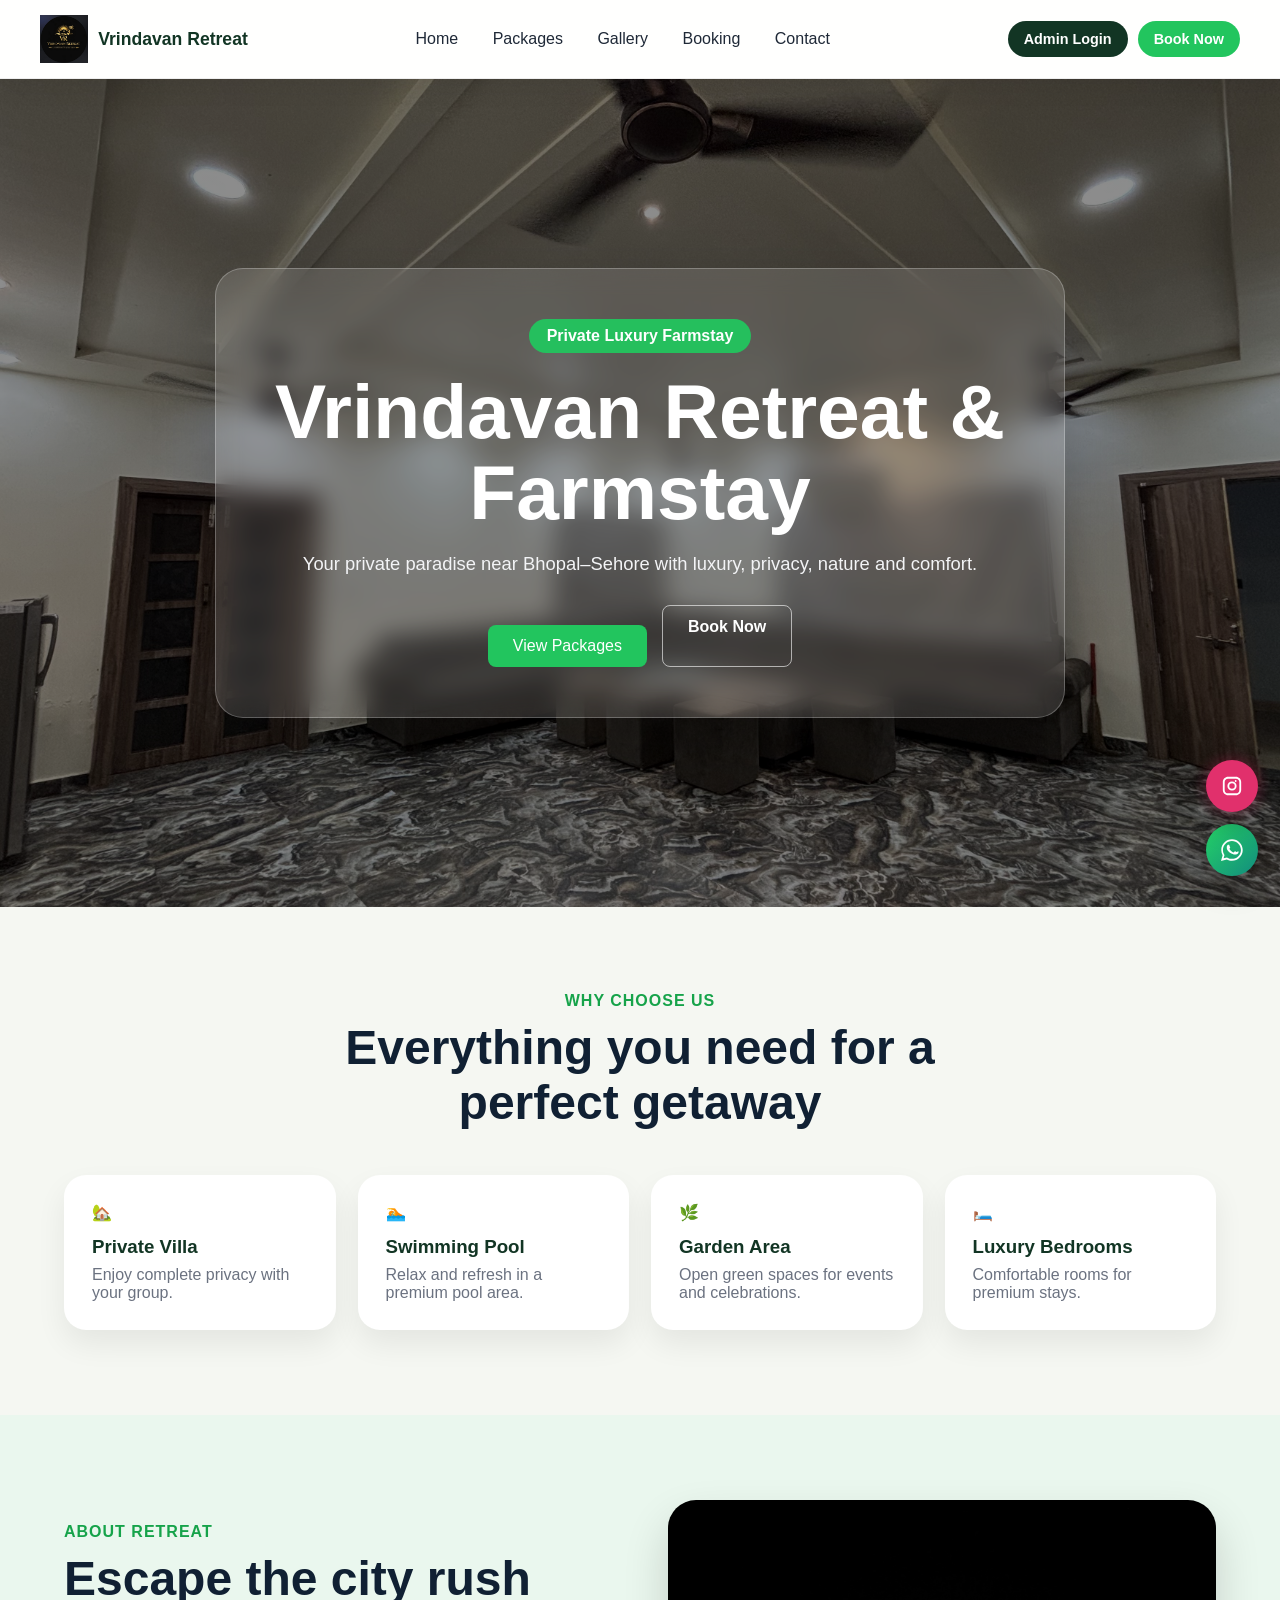
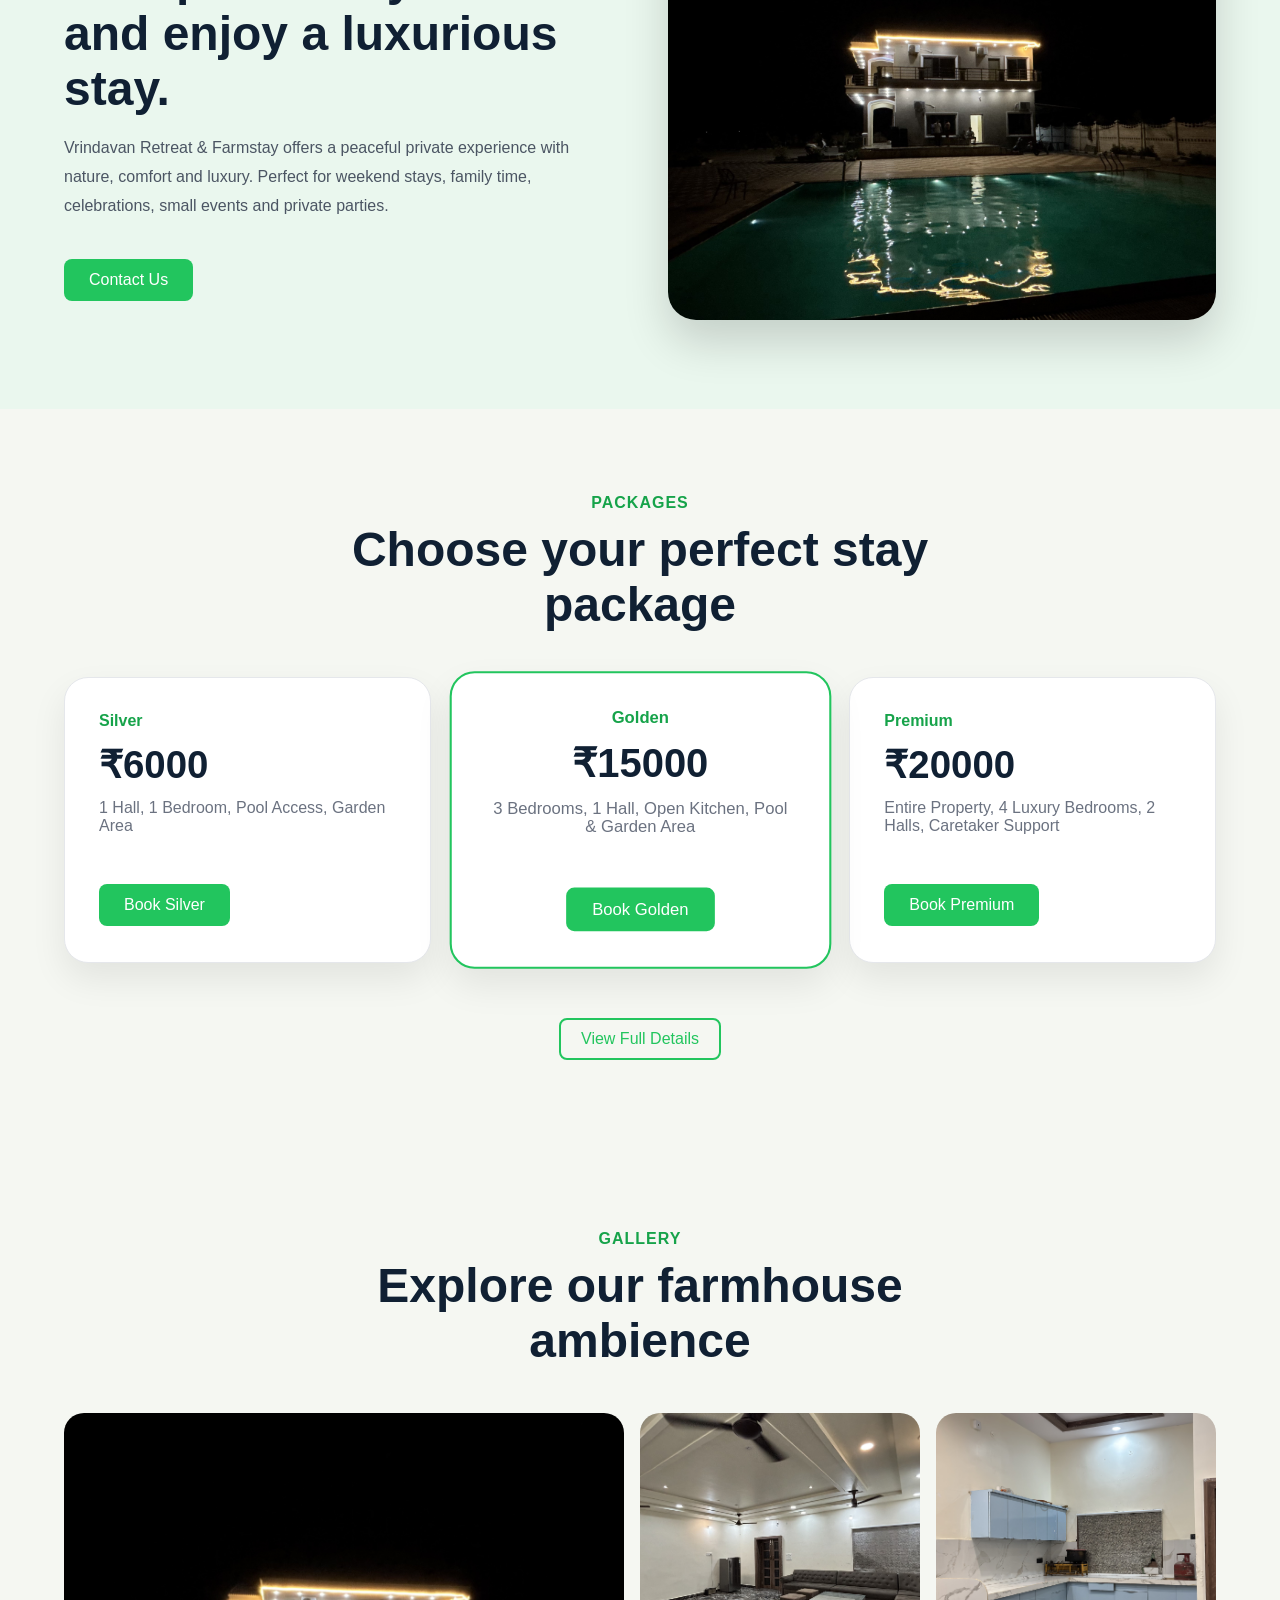
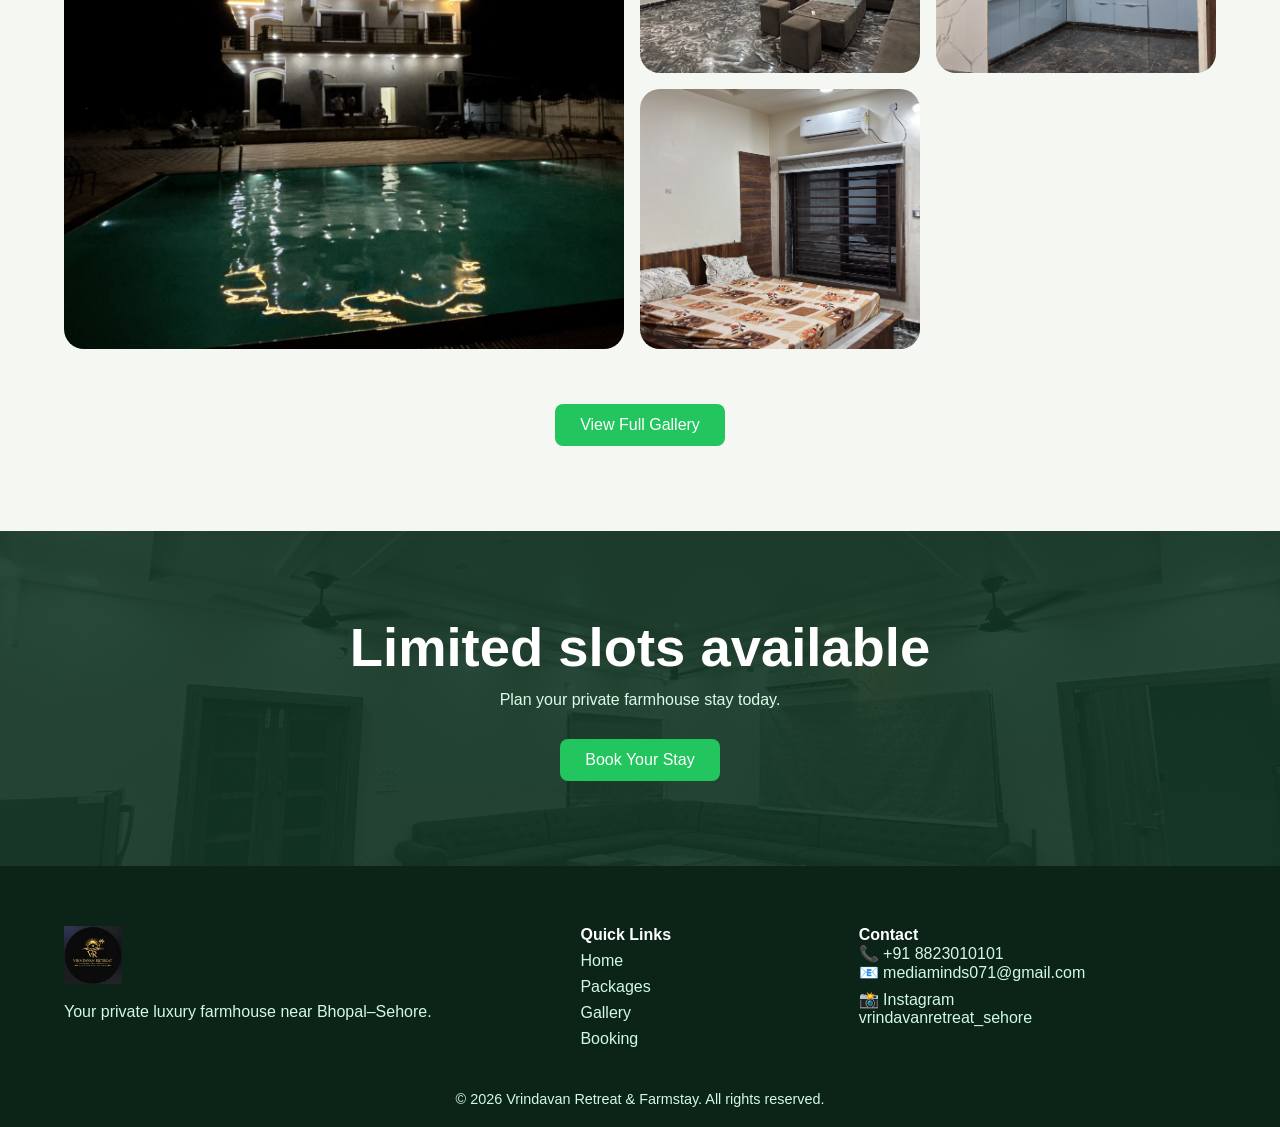
<file: index.html>
<!DOCTYPE html>
<html lang="en">
<head>
  <meta charset="UTF-8" />
  <meta name="viewport" content="width=device-width, initial-scale=1.0" />

  <title>Vrindavan Retreat & Farmstay</title>

  <link rel="stylesheet" href="css/style.css" />
  <link rel="stylesheet" href="css/components.css" />
</head>
<body>

  <!-- NAVBAR -->
  <header class="navbar premium-navbar">
    <a href="index.html" class="brand">
      <img src="assets/images/logo.png" alt="Vrindavan Retreat Logo">
      <span>Vrindavan Retreat</span>
    </a>

    <nav class="nav-links">
      <a href="index.html">Home</a>
      <a href="packages.html">Packages</a>
      <a href="gallery.html">Gallery</a>
      <a href="booking.html">Booking</a>
      <a href="contact.html">Contact</a>
    </nav>

    <div class="nav-actions">
      <a href="login.html" class="admin-login-btn">Admin Login</a>
      <a href="booking.html" class="book-btn">Book Now</a>
    </div>
  </header>

  <!-- HERO -->
  <section class="premium-hero">
    <div class="hero-glass">
      <span class="hero-badge">Private Luxury Farmstay</span>
      <h1>Vrindavan Retreat & Farmstay</h1>
      <p>Your private paradise near Bhopal–Sehore with luxury, privacy, nature and comfort.</p>

      <div class="hero-buttons">
        <a href="packages.html" class="primary-btn">View Packages</a>
        <a href="booking.html" class="secondary-glass-btn">Book Now</a>
      </div>
    </div>
  </section>

  <!-- HIGHLIGHTS -->
  <section class="premium-section">
    <div class="container">
      <div class="section-heading">
        <span>Why Choose Us</span>
        <h2>Everything you need for a perfect getaway</h2>
      </div>

      <div class="highlight-grid">
        <div class="highlight-card">🏡 <h3>Private Villa</h3><p>Enjoy complete privacy with your group.</p></div>
        <div class="highlight-card">🏊 <h3>Swimming Pool</h3><p>Relax and refresh in a premium pool area.</p></div>
        <div class="highlight-card">🌿 <h3>Garden Area</h3><p>Open green spaces for events and celebrations.</p></div>
        <div class="highlight-card">🛏️ <h3>Luxury Bedrooms</h3><p>Comfortable rooms for premium stays.</p></div>
      </div>
    </div>
  </section>

  <!-- ABOUT SHORT -->
  <section class="premium-about">
    <div class="container about-premium-grid">
      <div>
        <span class="section-tag">About Retreat</span>
        <h2>Escape the city rush and enjoy a luxurious stay.</h2>
        <p>
          Vrindavan Retreat & Farmstay offers a peaceful private experience with nature,
          comfort and luxury. Perfect for weekend stays, family time, celebrations,
          small events and private parties.
        </p>
        <a href="contact.html" class="primary-btn">Contact Us</a>
      </div>

      <div class="about-image-box">
        <img src="assets/images/gallery1.jpg" alt="Farmhouse View">
      </div>
    </div>
  </section>

  <!-- PACKAGES PREVIEW -->
  <section class="premium-section package-preview-bg">
    <div class="container">
      <div class="section-heading">
        <span>Packages</span>
        <h2>Choose your perfect stay package</h2>
      </div>

      <div class="premium-package-grid">
        <div class="premium-package-card">
          <span>Silver</span>
          <h3>₹6000</h3>
          <p>1 Hall, 1 Bedroom, Pool Access, Garden Area</p>
          <a href="booking.html?package=Silver&amount=6000" class="primary-btn">Book Silver</a>
        </div>

        <div class="premium-package-card featured">
          <span>Golden</span>
          <h3>₹15000</h3>
          <p>3 Bedrooms, 1 Hall, Open Kitchen, Pool & Garden Area</p>
          <a href="booking.html?package=Golden&amount=15000" class="primary-btn">Book Golden</a>
        </div>

        <div class="premium-package-card">
          <span>Premium</span>
          <h3>₹20000</h3>
          <p>Entire Property, 4 Luxury Bedrooms, 2 Halls, Caretaker Support</p>
          <a href="booking.html?package=Premium&amount=20000" class="primary-btn">Book Premium</a>
        </div>
      </div>

      <div class="center-btn">
        <a href="packages.html" class="secondary-btn">View Full Details</a>
      </div>
    </div>
  </section>

  <!-- GALLERY PREVIEW -->
  <section class="premium-section">
    <div class="container">
      <div class="section-heading">
        <span>Gallery</span>
        <h2>Explore our farmhouse ambience</h2>
      </div>

      <div class="premium-gallery-preview">
        <img src="assets/images/gallery1.jpg" alt="">
        <img src="assets/images/gallery2.jpg" alt="">
        <img src="assets/images/gallery3.jpg" alt="">
        <img src="assets/images/gallery4.jpg" alt="">
      </div>

      <div class="center-btn">
        <a href="gallery.html" class="primary-btn">View Full Gallery</a>
      </div>
    </div>
  </section>

  <!-- CTA -->
  <section class="premium-cta">
    <div class="container">
      <h2>Limited slots available</h2>
      <p>Plan your private farmhouse stay today.</p>
      <a href="booking.html" class="primary-btn">Book Your Stay</a>
    </div>
  </section>

  <!-- FOOTER -->
  <footer class="premium-footer">
    <div class="container footer-premium-grid">
      <div>
        <img src="assets/images/logo.png" alt="Logo" class="footer-logo">
        <p>Your private luxury farmhouse near Bhopal–Sehore.</p>
      </div>

      <div>
        <h4>Quick Links</h4>
        <a href="index.html">Home</a>
        <a href="packages.html">Packages</a>
        <a href="gallery.html">Gallery</a>
        <a href="booking.html">Booking</a>
      </div>

      <div>
        <h4>Contact</h4>
        <p>📞 +91 8823010101</p>
        <p>📧 mediaminds071@gmail.com</p>
        <a href="https://www.instagram.com/vrindavanretreat_sehore?igsh=ZTcyaGo4NzRzYTJn" target="_blank">
          📸 Instagram
          <p>vrindavanretreat_sehore</p>
        </a>
      </div>
    </div>

    <p class="copyright">© 2026 Vrindavan Retreat & Farmstay. All rights reserved.</p>
  </footer>

  <!-- FLOATING BUTTONS -->
  <a href="https://wa.me/919322098628" target="_blank" class="whatsapp-float">

  <svg xmlns="http://www.w3.org/2000/svg" viewBox="0 0 32 32" width="22" height="22" fill="white">
    <path d="M16 .4C7.4.4.4 7.4.4 16c0 2.8.7 5.4 2 7.8L0 32l8.4-2.2c2.3 1.2 4.9 1.9 7.6 1.9 8.6 0 15.6-7 15.6-15.6S24.6.4 16 .4zm0 28.5c-2.4 0-4.7-.6-6.7-1.8l-.5-.3-5 1.3 1.3-4.8-.3-.5c-1.3-2.1-2-4.5-2-6.9 0-7.2 5.9-13.1 13.1-13.1s13.1 5.9 13.1 13.1S23.2 28.9 16 28.9zm7.2-9.9c-.4-.2-2.2-1.1-2.5-1.2s-.6-.2-.9.2c-.3.4-1 1.2-1.2 1.4s-.4.2-.8.1c-.4-.2-1.7-.6-3.2-2-1.2-1.1-2-2.4-2.3-2.8s0-.6.1-.8c.1-.1.3-.4.5-.6.2-.2.3-.4.4-.6.1-.2.1-.5 0-.7s-.9-2.1-1.2-2.9c-.3-.8-.6-.7-.9-.7h-.7c-.2 0-.6.1-.9.5s-1.2 1.2-1.2 3 .1 3.6 2.6 6.4c2.5 2.8 5.9 3.9 7.7 4.1 1.8.2 2.4.2 3.3.1.9-.1 2.8-1.1 3.2-2.2.4-1.1.4-2 .3-2.2s-.3-.2-.7-.4z"/>
  </svg>

</a>
  <a href="https://www.instagram.com/vrindavanretreat_sehore?igsh=ZTcyaGo4NzRzYTJn" target="_blank" class="insta-float">

  <svg xmlns="http://www.w3.org/2000/svg" viewBox="0 0 24 24" width="22" height="22" fill="white">
    <path d="M7.75 2C4.574 2 2 4.574 2 7.75v8.5C2 19.426 4.574 22 7.75 22h8.5C19.426 22 22 19.426 22 16.25v-8.5C22 4.574 19.426 2 16.25 2h-8.5zm0 2h8.5C18.493 4 20 5.507 20 7.75v8.5c0 2.243-1.507 3.75-3.75 3.75h-8.5C5.507 20 4 18.493 4 16.25v-8.5C4 5.507 5.507 4 7.75 4zm8.25 1.5a1 1 0 100 2 1 1 0 000-2zm-4 1.5a5 5 0 100 10 5 5 0 000-10zm0 2a3 3 0 110 6 3 3 0 010-6z"/>
  </svg>

</a>
<div id="toastContainer"></div>
<script src="js/toast.js"></script>
</body>
</html>
</file>
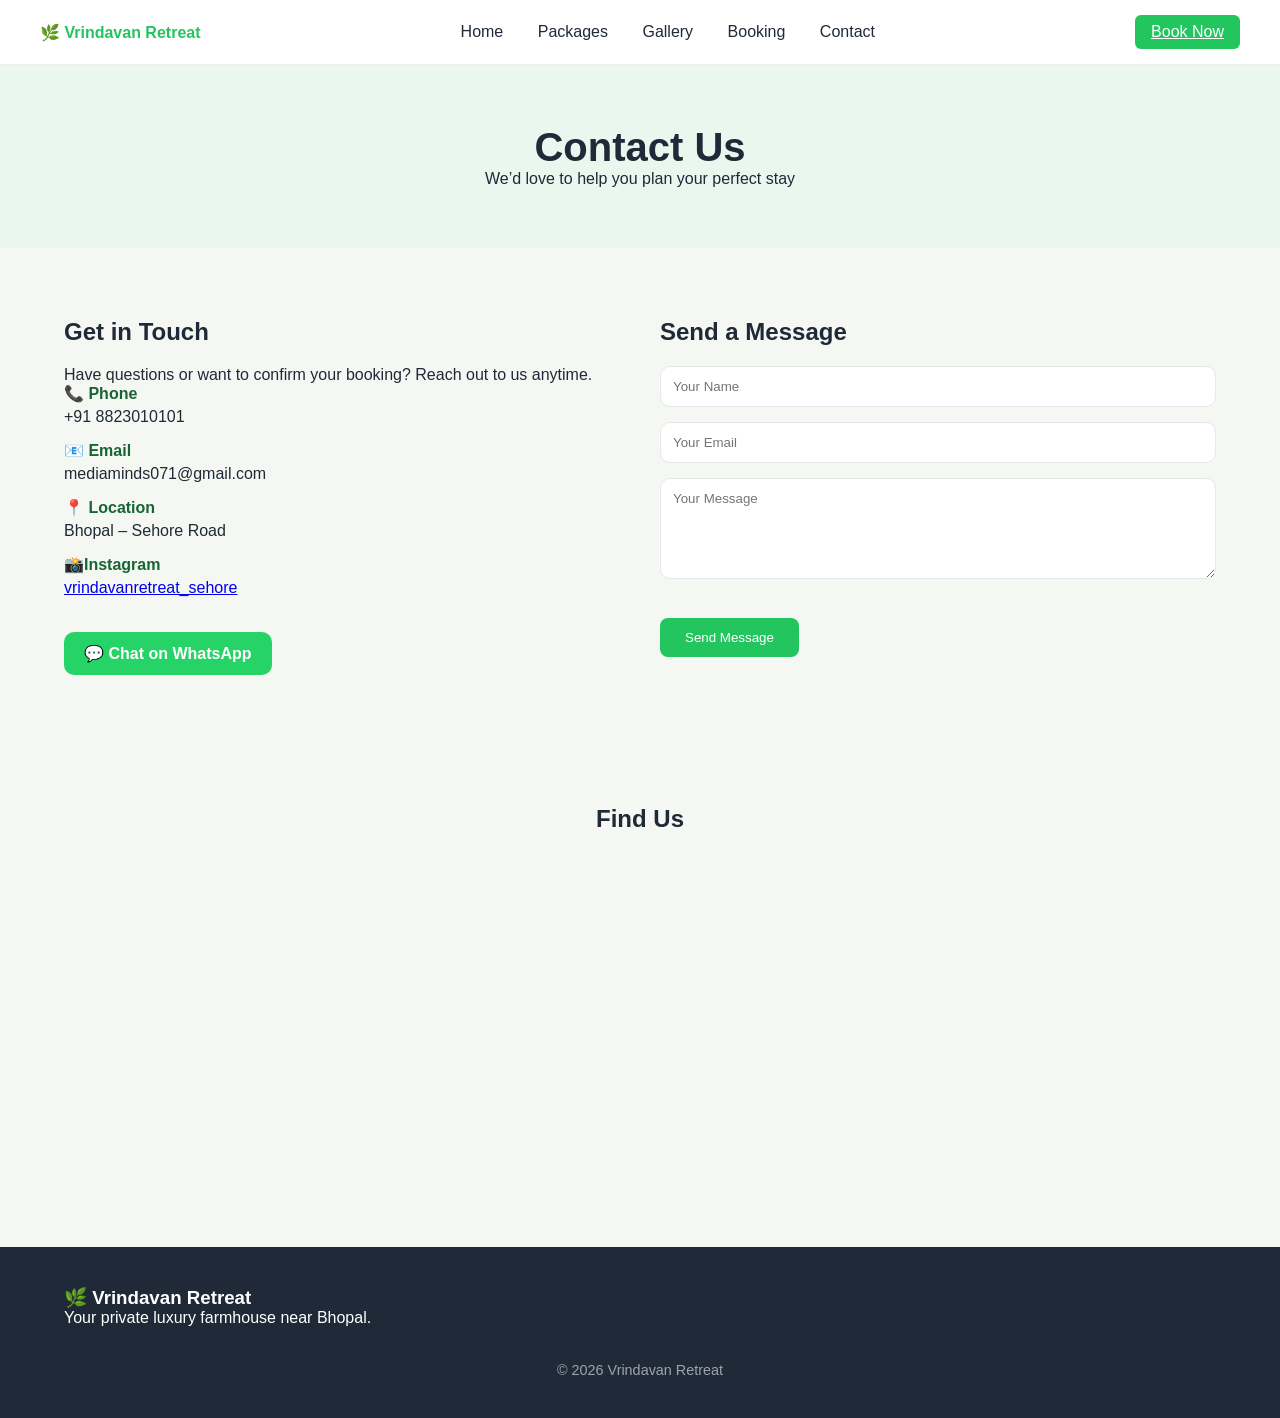
<file: contact.html>
<!DOCTYPE html>
<html lang="en">
<head>
  <meta charset="UTF-8">
  <meta name="viewport" content="width=device-width, initial-scale=1.0">
  <title>Contact - Vrindavan Retreat</title>

  <link rel="stylesheet" href="css/style.css">
  <link rel="stylesheet" href="css/components.css">
</head>
<body>

  <!-- NAVBAR -->
  <header class="navbar">
    <div class="logo">🌿 Vrindavan Retreat</div>

    <nav class="nav-links">
      <a href="index.html">Home</a>
      <a href="packages.html">Packages</a>
      <a href="gallery.html">Gallery</a>
      <a href="booking.html">Booking</a>
      <a href="contact.html">Contact</a>
    </nav>

    <a href="booking.html" class="login-btn">Book Now</a>
  </header>

  <!-- HEADER -->
  <section class="page-header">
    <h1>Contact Us</h1>
    <p>We’d love to help you plan your perfect stay</p>
  </section>

  <!-- CONTACT SECTION -->
  <section class="contact-section">
    <div class="container contact-grid">

      <!-- LEFT: DETAILS -->
      <div class="contact-info">
        <h2>Get in Touch</h2>

        <p>Have questions or want to confirm your booking? Reach out to us anytime.</p>

        <div class="info-box">
          <h4>📞 Phone</h4>
          <p>+91 8823010101 </p>
        </div>

        <div class="info-box">
          <h4>📧 Email</h4>
          <p>mediaminds071@gmail.com</p>
        </div>

        <div class="info-box">
          <h4>📍 Location</h4>
          <p>Bhopal – Sehore Road</p>
        </div>

        <div class="info-box">
          <h4>📸Instagram</h4>
          <a href="https://www.instagram.com/vrindavanretreat_sehore?igsh=ZTcyaGo4NzRzYTJn" target="_blank">
          
          <p>vrindavanretreat_sehore</p>
        </a>
        </div>

        <a href="https://wa.me/8823010101" target="_blank" class="whatsapp-btn">
          💬 Chat on WhatsApp
        </a>
      </div>

      <!-- RIGHT: FORM -->
      <div class="contact-form">
        <h2>Send a Message</h2>

        <form id="contactForm">
            <input type="text" id="contactName" placeholder="Your Name" required>
            <input type="email" id="contactEmail" placeholder="Your Email" required>
            <textarea id="contactMessage" placeholder="Your Message" rows="5" required></textarea>

            <button type="submit" class="primary-btn" id="contactBtn">Send Message</button>
        </form>
      </div>

    </div>
  </section>

  <!-- MAP -->
  <section class="map-section">
    <div class="container">
      <h2>Find Us</h2>

      <div class="map-box">
        <iframe
          src="https://maps.google.com/maps?q=Sehore%20Madhya%20Pradesh&t=&z=13&ie=UTF8&iwloc=&output=embed"
          frameborder="0"
          allowfullscreen>
        </iframe>
      </div>
    </div>
  </section>

  <!-- FOOTER -->
  <footer class="footer">
    <div class="container footer-container">
      <div>
        <h3>🌿 Vrindavan Retreat</h3>
        <p>Your private luxury farmhouse near Bhopal.</p>
      </div>
    </div>

    <p class="copyright">© 2026 Vrindavan Retreat</p>
  </footer>
<script src="js/toast.js"></script>
<script src="js/contact.js"></script>

<div id="toastContainer"></div>
</body>
</html>
</file>
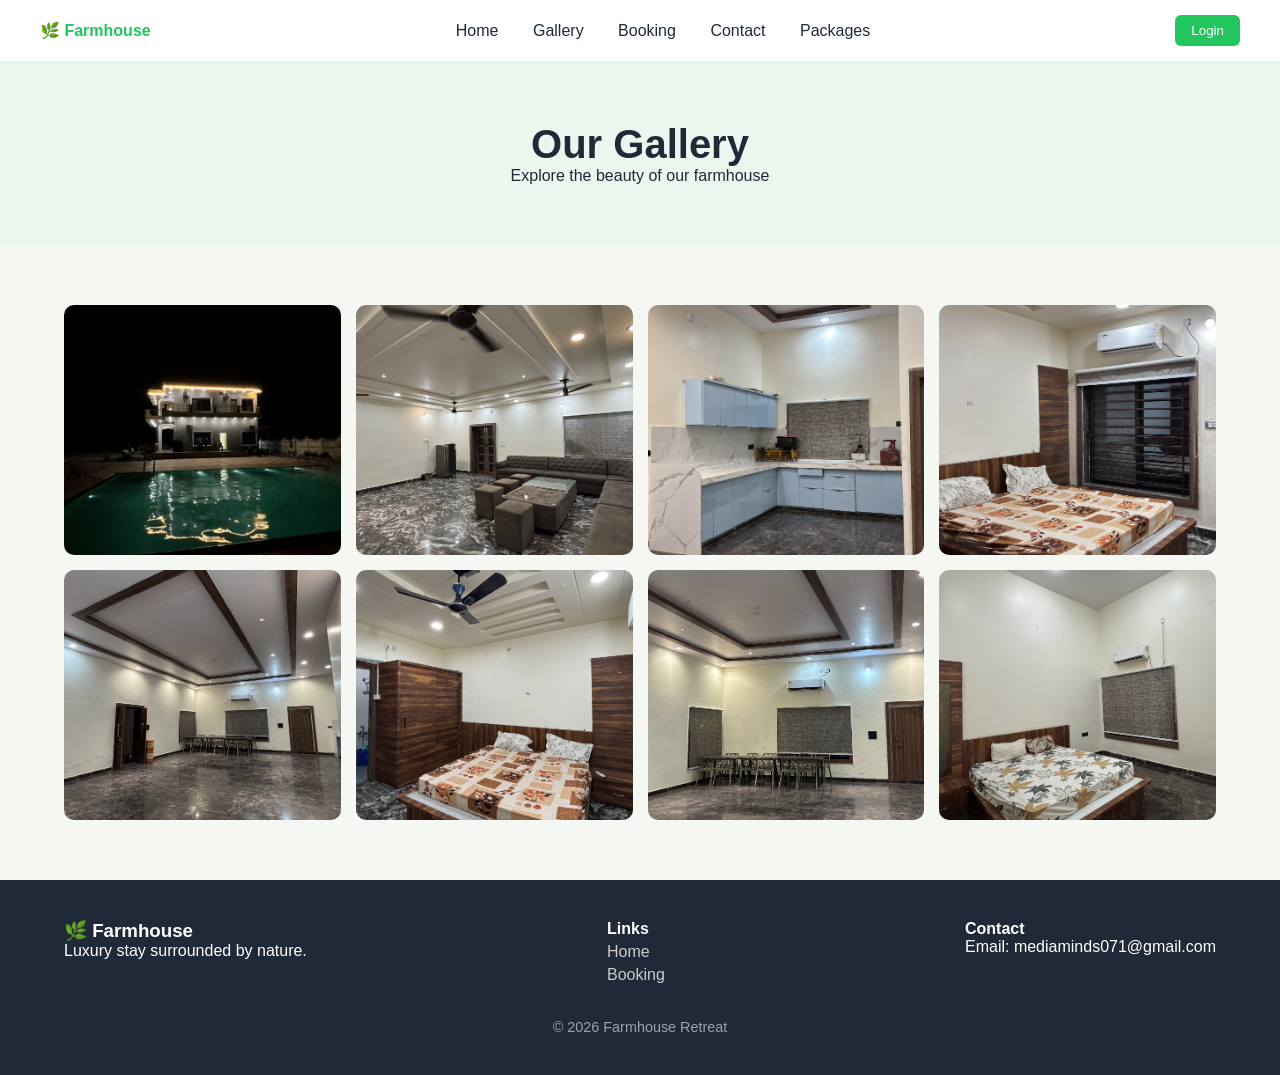
<file: gallery.html>
<!DOCTYPE html>
<html lang="en">
<head>
  <meta charset="UTF-8">
  <meta name="viewport" content="width=device-width, initial-scale=1.0">
  <title>Gallery - Farmhouse</title>

  <link rel="stylesheet" href="css/style.css">
  <link rel="stylesheet" href="css/components.css">
</head>
<body>

  <!-- NAVBAR -->
  <header class="navbar">
    <div class="logo">🌿 Farmhouse</div>

    <nav class="nav-links">
      <a href="index.html">Home</a>
      <a href="gallery.html">Gallery</a>
      <a href="booking.html">Booking</a>
      <a href="contact.html">Contact</a>
      <a href="packages.html">Packages</a>
    </nav>

    <button class="login-btn">Login</button>
  </header>

  <!-- PAGE HEADER -->
  <section class="page-header">
    <h1>Our Gallery</h1>
    <p>Explore the beauty of our farmhouse</p>
  </section>

  <!-- GALLERY GRID -->
  <section class="gallery">
    <div class="container">

      <div class="gallery-grid">

        <img src="assets/images/gallery1.jpg" alt="">
        <img src="assets/images/gallery2.jpg" alt="">
        <img src="assets/images/gallery3.jpg" alt="">
        <img src="assets/images/gallery4.jpg" alt="">
        <img src="assets/images/gallery5.jpg" alt="">
        <img src="assets/images/gallery6.jpg" alt="">
        <img src="assets/images/gallery7.jpg" alt="">
        <img src="assets/images/gallery8.jpg" alt="">

      </div>

    </div>
  </section>

  <!-- FOOTER -->
  <footer class="footer">
    <div class="container footer-container">
      <div>
        <h3>🌿 Farmhouse</h3>
        <p>Luxury stay surrounded by nature.</p>
      </div>

      <div>
        <h4>Links</h4>
        <a href="index.html">Home</a>
        <a href="booking.html">Booking</a>
      </div>

      <div>
        <h4>Contact</h4>
        <p>Email: mediaminds071@gmail.com</p>
      </div>
    </div>

    <p class="copyright">
      © 2026 Farmhouse Retreat
    </p>
  </footer>
<script src="js/toast.js"></script>
</body>
</html>
</file>
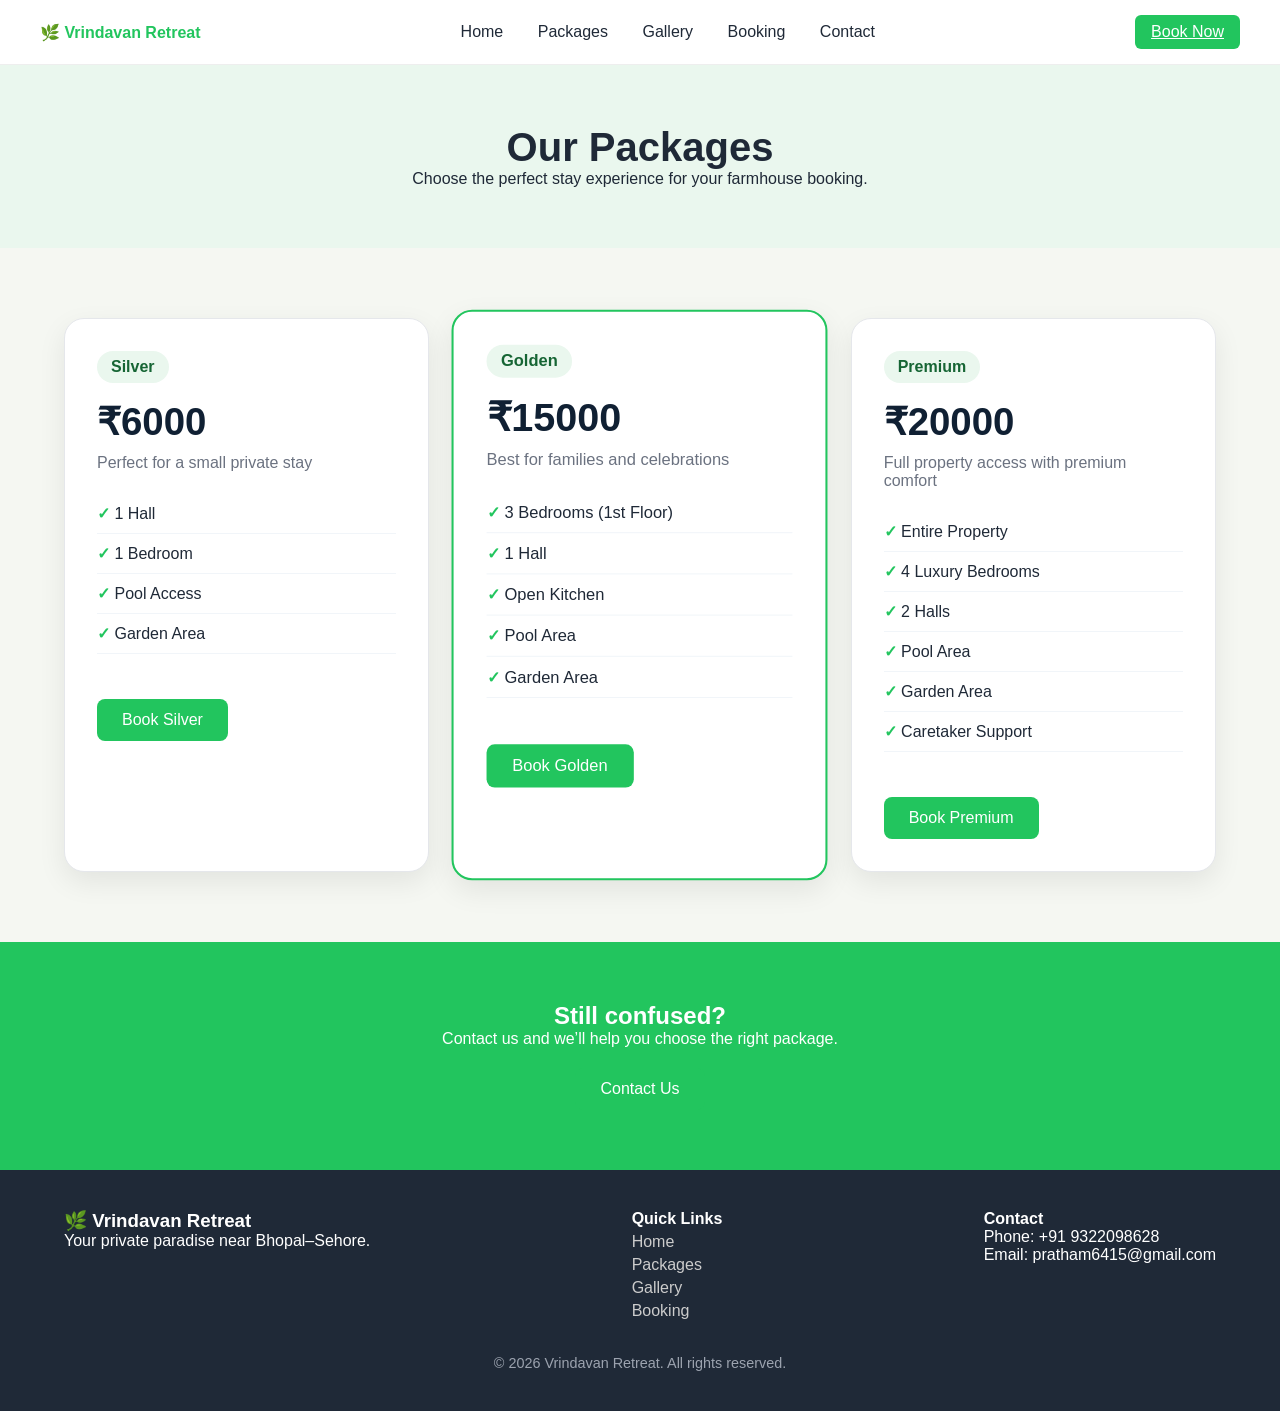
<file: packages.html>
<!DOCTYPE html>
<html lang="en">
<head>
  <meta charset="UTF-8">
  <meta name="viewport" content="width=device-width, initial-scale=1.0">
  <title>Packages - Vrindavan Retreat</title>

  <link rel="stylesheet" href="css/style.css">
  <link rel="stylesheet" href="css/components.css">
</head>
<body>

  <header class="navbar">
    <div class="logo">🌿 Vrindavan Retreat</div>

    <nav class="nav-links">
      <a href="index.html">Home</a>
      <a href="packages.html">Packages</a>
      <a href="gallery.html">Gallery</a>
      <a href="booking.html">Booking</a>
      <a href="contact.html">Contact</a>
    </nav>

    <a href="booking.html" class="login-btn">Book Now</a>
  </header>

  <section class="page-header">
    <h1>Our Packages</h1>
    <p>Choose the perfect stay experience for your farmhouse booking.</p>
  </section>

  <section class="packages-section">
    <div class="container packages-grid">

      <div class="package-card silver">
        <span class="package-tag">Silver</span>
        <h2>₹6000</h2>
        <p class="package-subtitle">Perfect for a small private stay</p>

        <ul>
          <li>1 Hall</li>
          <li>1 Bedroom</li>
          <li>Pool Access</li>
          <li>Garden Area</li>
        </ul>

        <a href="booking.html?package=Silver&amount=6000" class="primary-btn">
          Book Silver
        </a>
      </div>

      <div class="package-card golden featured-package">
        <span class="package-tag">Golden</span>
        <h2>₹15000</h2>
        <p class="package-subtitle">Best for families and celebrations</p>

        <ul>
          <li>3 Bedrooms (1st Floor)</li>
          <li>1 Hall</li>
          <li>Open Kitchen</li>
          <li>Pool Area</li>
          <li>Garden Area</li>
        </ul>

        <a href="booking.html?package=Golden&amount=15000" class="primary-btn">
          Book Golden
        </a>
      </div>

      <div class="package-card premium">
        <span class="package-tag">Premium</span>
        <h2>₹20000</h2>
        <p class="package-subtitle">Full property access with premium comfort</p>

        <ul>
          <li>Entire Property</li>
          <li>4 Luxury Bedrooms</li>
          <li>2 Halls</li>
          <li>Pool Area</li>
          <li>Garden Area</li>
          <li>Caretaker Support</li>
        </ul>

        <a href="booking.html?package=Premium&amount=20000" class="primary-btn">
          Book Premium
        </a>
      </div>

    </div>
  </section>

  <section class="cta">
    <div class="container">
      <h2>Still confused?</h2>
      <p>Contact us and we’ll help you choose the right package.</p>
      <a href="contact.html" class="primary-btn">Contact Us</a>
    </div>
  </section>

  <footer class="footer">
    <div class="container footer-container">
      <div>
        <h3>🌿 Vrindavan Retreat</h3>
        <p>Your private paradise near Bhopal–Sehore.</p>
      </div>

      <div>
        <h4>Quick Links</h4>
        <a href="index.html">Home</a>
        <a href="packages.html">Packages</a>
        <a href="gallery.html">Gallery</a>
        <a href="booking.html">Booking</a>
      </div>

      <div>
        <h4>Contact</h4>
        <p>Phone: +91 9322098628</p>
        <p>Email: pratham6415@gmail.com</p>
      </div>
    </div>

    <p class="copyright">© 2026 Vrindavan Retreat. All rights reserved.</p>
  </footer>
<script src="js/toast.js"></script>
</body>
</html>
</file>
<file: css/style.css>
/* RESET */
* {
  margin: 0;
  padding: 0;
  box-sizing: border-box;
  font-family: 'Segoe UI', sans-serif;
}

body {
  background: #f8f9fa;
  color: #1f2937;
}

/* CONTAINER */
.container {
  width: 90%;
  max-width: 1200px;
  margin: auto;
}

/* NAVBAR */
.navbar {
  display: flex;
  justify-content: space-between;
  align-items: center;
  padding: 15px 40px;
  background: white;
  border-bottom: 1px solid #eee;
}

.nav-links a {
  margin: 0 15px;
  text-decoration: none;
  color: #1f2937;
  font-weight: 500;
}

.logo {
  font-weight: bold;
  color: #22c55e;
}

.login-btn {
  padding: 8px 16px;
  border: none;
  background: #22c55e;
  color: white;
  border-radius: 6px;
  cursor: pointer;
}

/* HERO */
.hero {
  height: 90vh;
  background: url('../assets/images/hero.jpg') no-repeat center/cover;
  position: relative;
}

.hero::before {
  content: "";
  position: absolute;
  inset: 0;
  background: rgba(0, 0, 0, 0.45);
}

.hero-overlay {
  position: absolute;
  z-index: 2;
  top: 50%;
  left: 50%;
  transform: translate(-50%, -50%);
  color: white;
  text-align: center;
}

.hero-overlay h1 {
  font-size: 3rem;
}

.hero-overlay p {
  margin-top: 10px;
}

/* FEATURED */
.featured {
  padding: 80px 0;
  text-align: center;
}

.cards {
  display: flex;
  gap: 20px;
  justify-content: center;
  margin-top: 40px;
}

/* ABOUT */
.about {
  padding: 80px 0;
}

.about-container {
  display: flex;
  align-items: center;
  gap: 40px;
}

.about-text {
  flex: 1;
}

.about-image img {
  width: 100%;
  border-radius: 12px;
}

/* CTA */
.cta {
  background: #22c55e;
  color: white;
  text-align: center;
  padding: 60px 0;
}

/* FOOTER */
.footer {
  background: #1f2937;
  color: white;
  padding: 40px 0;
}

.footer-container {
  display: flex;
  justify-content: space-between;
}

.footer a {
  display: block;
  color: #ccc;
  text-decoration: none;
  margin-top: 5px;
}

.copyright {
  text-align: center;
  margin-top: 20px;
  font-size: 0.9rem;
}
/* MOBILE */
@media (max-width: 768px) {

  .navbar {
    flex-direction: column;
    gap: 10px;
  }

  .cards {
    flex-direction: column;
    align-items: center;
  }

  .about-container {
    flex-direction: column;
  }

  .footer-container {
    flex-direction: column;
    gap: 20px;
  }

  .hero-overlay h1 {
    font-size: 2rem;
  }
}

/* PAGE HEADER */
.page-header {
  text-align: center;
  padding: 60px 20px;
  background: #eaf7ee;
}

.page-header h1 {
  font-size: 2.5rem;
}

/* GALLERY */
.gallery {
  padding: 60px 0;
}

.gallery-grid {
  display: grid;
  grid-template-columns: repeat(4, 1fr);
  gap: 15px;
}

.gallery-grid img {
  width: 100%;
  height: 250px;
  object-fit: cover;
  border-radius: 10px;
  transition: 0.3s;
}

.gallery-grid img:hover {
  transform: scale(1.05);
}
@media (max-width: 768px) {
  .gallery-grid {
    grid-template-columns: repeat(2, 1fr);
  }
}

/* BOOKING */
.booking {
  padding: 60px 0;
}

.booking-container {
  display: flex;
  gap: 40px;
}

/* FORM */
.booking-form {
  flex: 2;
  background: white;
  padding: 20px;
  border-radius: 10px;
}

.booking-form form {
  display: flex;
  flex-direction: column;
  gap: 15px;
}

.booking-form input,
.booking-form select {
  padding: 10px;
  border-radius: 6px;
  border: 1px solid #ccc;
}

/* SUMMARY */
.booking-summary {
  flex: 1;
  background: #f0fdf4;
  padding: 20px;
  border-radius: 10px;
}

.booking-note {
  background: #eaf7ee;
  padding: 10px;
  border-radius: 6px;
  font-size: 0.9rem;
  color: #166534;
}
.booking-summary p {
  margin: 10px 0;
  font-size: 0.95rem;
}
/* PACKAGES PAGE */
.packages-section {
  padding: 70px 0;
}

.packages-grid {
  display: grid;
  grid-template-columns: repeat(3, 1fr);
  gap: 28px;
}

.package-card {
  background: #ffffff;
  padding: 32px;
  border-radius: 20px;
  box-shadow: 0 10px 28px rgba(0,0,0,0.08);
  transition: 0.3s ease;
  border: 1px solid #e5e7eb;
}

.package-card:hover {
  transform: translateY(-8px);
}

.featured-package {
  border: 2px solid #22c55e;
  transform: scale(1.03);
}

.package-tag {
  display: inline-block;
  background: #eaf7ee;
  color: #166534;
  padding: 7px 14px;
  border-radius: 999px;
  font-weight: 700;
  margin-bottom: 16px;
}

.package-card h2 {
  font-size: 2.4rem;
  color: #102033;
  margin-bottom: 10px;
}

.package-subtitle {
  color: #6b7280;
  margin-bottom: 22px;
}

.package-card ul {
  list-style: none;
  margin-bottom: 25px;
}

.package-card ul li {
  padding: 10px 0;
  border-bottom: 1px solid #f1f5f9;
}

.package-card ul li::before {
  content: "✓ ";
  color: #22c55e;
  font-weight: 800;
}

@media (max-width: 900px) {
  .packages-grid {
    grid-template-columns: 1fr;
  }

  .featured-package {
    transform: none;
  }
}
/* CONTACT PAGE */
.contact-section {
  padding: 70px 0;
}

.contact-grid {
  display: grid;
  grid-template-columns: 1fr 1fr;
  gap: 40px;
}

.contact-info h2,
.contact-form h2 {
  margin-bottom: 20px;
}

.info-box {
  margin-bottom: 15px;
}

.info-box h4 {
  margin-bottom: 5px;
  color: #166534;
}

.whatsapp-btn {
  display: inline-block;
  margin-top: 20px;
  background: #25d366;
  color: white;
  padding: 12px 20px;
  border-radius: 10px;
  text-decoration: none;
  font-weight: 600;
}

.whatsapp-btn:hover {
  background: #1ebe5d;
}

.contact-form input,
.contact-form textarea {
  width: 100%;
  padding: 12px;
  margin-bottom: 15px;
  border: 1px solid #e5e7eb;
  border-radius: 10px;
}

.map-section {
  padding: 60px 0;
  text-align: center;
}

.map-box iframe {
  width: 100%;
  height: 350px;
  border-radius: 12px;
}

@media (max-width: 900px) {
  .contact-grid {
    grid-template-columns: 1fr;
  }
}
.admin-login-btn {
  margin-left: 10px;
  background: #1f2937;
}

.admin-login-btn:hover {
  background: #111827;
}
/* =========================
   PREMIUM GLOBAL UI
========================= */

body {
  background: #f5f7f2;
}

/* NAVBAR */
.premium-navbar {
  position: sticky;
  top: 0;
  z-index: 999;
  background: rgba(255,255,255,0.92);
  backdrop-filter: blur(12px);
  box-shadow: 0 8px 25px rgba(0,0,0,0.06);
}

.brand {
  display: flex;
  align-items: center;
  gap: 10px;
  text-decoration: none;
  color: #123524;
  font-weight: 800;
  font-size: 1.1rem;
}

.brand img {
  height: 48px;
  width: auto;
  object-fit: contain;
}

.nav-actions {
  display: flex;
  align-items: center;
  gap: 10px;
}

.book-btn,
.admin-login-btn {
  text-decoration: none;
  padding: 10px 16px;
  border-radius: 999px;
  font-weight: 700;
  font-size: 0.9rem;
}

.book-btn {
  background: #22c55e;
  color: white;
}

.book-btn:hover {
  background: #16a34a;
}

.admin-login-btn {
  background: #123524;
  color: white;
}

.admin-login-btn:hover {
  background: #0b2417;
}

/* HERO */
.premium-hero {
  min-height: 92vh;
  background:
    linear-gradient(rgba(0,0,0,0.45), rgba(0,0,0,0.45)),
    url("../assets/images/hero.jpg") center/cover no-repeat;
  display: flex;
  align-items: center;
  justify-content: center;
  padding: 40px 20px;
}

.hero-glass {
  max-width: 850px;
  text-align: center;
  color: white;
  padding: 50px;
  border-radius: 28px;
  background: rgba(255,255,255,0.13);
  backdrop-filter: blur(12px);
  border: 1px solid rgba(255,255,255,0.25);
  box-shadow: 0 25px 60px rgba(0,0,0,0.25);
}

.hero-badge {
  display: inline-block;
  background: rgba(34,197,94,0.95);
  color: white;
  padding: 8px 18px;
  border-radius: 999px;
  font-weight: 700;
  margin-bottom: 18px;
}

.hero-glass h1 {
  font-size: clamp(2.4rem, 6vw, 5rem);
  line-height: 1.05;
  margin-bottom: 20px;
}

.hero-glass p {
  font-size: 1.15rem;
  max-width: 680px;
  margin: 0 auto;
  color: #f3f4f6;
}

.hero-buttons {
  margin-top: 30px;
  display: flex;
  justify-content: center;
  gap: 15px;
  flex-wrap: wrap;
}

.secondary-glass-btn {
  display: inline-block;
  padding: 12px 25px;
  color: white;
  border: 1px solid rgba(255,255,255,0.6);
  border-radius: 8px;
  text-decoration: none;
  font-weight: 700;
}

.secondary-glass-btn:hover {
  background: rgba(255,255,255,0.18);
}

/* SECTIONS */
.premium-section {
  padding: 85px 0;
}

.section-heading {
  text-align: center;
  max-width: 700px;
  margin: 0 auto 45px;
}

.section-heading span,
.section-tag {
  color: #16a34a;
  font-weight: 800;
  text-transform: uppercase;
  letter-spacing: 1px;
}

.section-heading h2,
.premium-about h2 {
  font-size: clamp(2rem, 4vw, 3rem);
  color: #102033;
  margin-top: 10px;
}

/* HIGHLIGHTS */
.highlight-grid {
  display: grid;
  grid-template-columns: repeat(4, 1fr);
  gap: 22px;
}

.highlight-card {
  background: white;
  padding: 28px;
  border-radius: 22px;
  box-shadow: 0 14px 30px rgba(0,0,0,0.07);
  transition: 0.3s ease;
}

.highlight-card:hover {
  transform: translateY(-8px);
}

.highlight-card h3 {
  margin: 14px 0 8px;
  color: #123524;
}

.highlight-card p {
  color: #6b7280;
}

/* ABOUT */
.premium-about {
  padding: 85px 0;
  background: #eaf7ee;
}

.about-premium-grid {
  display: grid;
  grid-template-columns: 1fr 1fr;
  gap: 55px;
  align-items: center;
}

.about-premium-grid p {
  color: #4b5563;
  line-height: 1.8;
  margin: 18px 0;
}

.about-image-box img {
  width: 100%;
  height: 420px;
  object-fit: cover;
  border-radius: 28px;
  box-shadow: 0 22px 45px rgba(0,0,0,0.16);
}

/* PACKAGES */
.package-preview-bg {
  background: #f5f7f2;
}

.premium-package-grid {
  display: grid;
  grid-template-columns: repeat(3, 1fr);
  gap: 26px;
}

.premium-package-card {
  background: white;
  padding: 34px;
  border-radius: 24px;
  box-shadow: 0 16px 35px rgba(0,0,0,0.08);
  border: 1px solid #e5e7eb;
  transition: 0.3s;
}

.premium-package-card:hover {
  transform: translateY(-8px);
}

.premium-package-card.featured {
  border: 2px solid #22c55e;
  transform: scale(1.04);
}

.premium-package-card span {
  color: #16a34a;
  font-weight: 800;
}

.premium-package-card h3 {
  font-size: 2.4rem;
  margin: 12px 0;
  color: #102033;
}

.premium-package-card p {
  color: #6b7280;
  min-height: 65px;
}

/* GALLERY PREVIEW */
.premium-gallery-preview {
  display: grid;
  grid-template-columns: 2fr 1fr 1fr;
  gap: 16px;
}

.premium-gallery-preview img {
  width: 100%;
  height: 260px;
  object-fit: cover;
  border-radius: 20px;
  transition: 0.3s;
}

.premium-gallery-preview img:first-child {
  grid-row: span 2;
  height: 536px;
}

.premium-gallery-preview img:hover {
  transform: scale(1.03);
}

.center-btn {
  text-align: center;
  margin-top: 35px;
}

/* CTA */
.premium-cta {
  padding: 85px 20px;
  text-align: center;
  color: white;
  background:
    linear-gradient(rgba(18,53,36,0.9), rgba(18,53,36,0.9)),
    url("../assets/images/hero.jpg") center/cover no-repeat;
}

.premium-cta h2 {
  font-size: clamp(2rem, 5vw, 3.4rem);
}

.premium-cta p {
  margin: 12px 0 10px;
  color: #dcfce7;
}

/* FOOTER */
.premium-footer {
  background: #0b2417;
  color: white;
  padding: 60px 0 20px;
}

.footer-premium-grid {
  display: grid;
  grid-template-columns: 2fr 1fr 1.5fr;
  gap: 40px;
}

.footer-logo {
  height: 58px;
  margin-bottom: 15px;
}

.premium-footer a {
  display: block;
  color: #d1fae5;
  text-decoration: none;
  margin: 8px 0;
}

.premium-footer p {
  color: #d1fae5;
}

.copyright {
  text-align: center;
  margin-top: 35px;
  color: #9ca3af;
}

/* FLOATING BUTTONS */
.whatsapp-float,
.insta-float {
  position: fixed;
  bottom: 88px;
  right: 22px;

  width: 52px;
  height: 52px;

  display: flex;
  align-items: center;
  justify-content: center;

  background: linear-gradient(45deg, #f09433, #e6683c, #dc2743, #cc2366, #bc1888);
  border-radius: 50%;

  box-shadow: 0 12px 28px rgba(0,0,0,0.25);
  z-index: 999;

  transition: 0.3s ease;
}

.insta-float:hover {
  transform: scale(1.1);
}

.whatsapp-float {
  position: fixed;
  bottom: 24px;
  right: 22px;

  width: 52px;
  height: 52px;

  display: flex;
  align-items: center;
  justify-content: center;

  background: linear-gradient(135deg, #25d366, #128c7e);
  border-radius: 50%;

  box-shadow: 0 12px 28px rgba(0,0,0,0.25);
  z-index: 999;

  transition: 0.3s ease;
}

.whatsapp-float:hover {
  transform: scale(1.1);
  box-shadow: 0 14px 32px rgba(0,0,0,0.3),
              0 0 15px rgba(37,211,102,0.5);
}
.insta-float {
  bottom: 88px;
  background: #e1306c;
}

/* MOBILE */
@media (max-width: 900px) {
  .premium-navbar {
    flex-direction: column;
    gap: 15px;
  }

  .nav-links {
    display: flex;
    flex-wrap: wrap;
    justify-content: center;
  }

  .nav-actions {
    flex-wrap: wrap;
    justify-content: center;
  }

  .hero-glass {
    padding: 32px 22px;
  }

  .highlight-grid,
  .premium-package-grid,
  .about-premium-grid,
  .footer-premium-grid {
    grid-template-columns: 1fr;
  }

  .premium-package-card.featured {
    transform: none;
  }

  .premium-gallery-preview {
    grid-template-columns: 1fr;
  }

  .premium-gallery-preview img,
  .premium-gallery-preview img:first-child {
    height: 260px;
    grid-row: auto;
  }
}
.insta-float {
  box-shadow: 0 12px 28px rgba(0,0,0,0.25),
              0 0 15px rgba(225,48,108,0.4);
}

/* =========================
  TOAST NOTIFICATIONS
========================= */

#toastContainer {
  position: fixed;
  top: 20px;
  right: 20px;
  z-index: 9999;
  display: flex;
  flex-direction: column;
  gap: 10px;
}

.toast {
  min-width: 250px;
  padding: 14px 18px;
  border-radius: 12px;
  color: white;
  font-weight: 600;
  box-shadow: 0 10px 25px rgba(0,0,0,0.2);
  animation: slideIn 0.4s ease;
}

.toast.success {
  background: linear-gradient(135deg, #22c55e, #16a34a);
}

.toast.error {
  background: linear-gradient(135deg, #ef4444, #dc2626);
}

.toast.info {
  background: linear-gradient(135deg, #3b82f6, #2563eb);
}

@keyframes slideIn {
  from {
    opacity: 0;
    transform: translateX(50px);
  }
  to {
    opacity: 1;
    transform: translateX(0);
  }
}
</file>
<file: css/components.css>
/* BUTTONS */
.primary-btn {
  display: inline-block;
  margin-top: 20px;
  padding: 12px 25px;
  background: #22c55e;
  border: none;
  color: white;
  border-radius: 8px;
  cursor: pointer;
  text-decoration: none;
}

.secondary-btn {
  display: inline-block;
  margin-top: 20px;
  padding: 10px 20px;
  border: 2px solid #22c55e;
  color: #22c55e;
  border-radius: 8px;
  text-decoration: none;
}

/* CARDS */
.card {
  background: white;
  border-radius: 12px;
  overflow: hidden;
  width: 300px;
  box-shadow: 0 4px 12px rgba(0,0,0,0.08);
  transition: 0.3s;
}

.card:hover {
  transform: translateY(-6px);
}

.card img {
  width: 100%;
  height: 200px;
  object-fit: cover;
}

.card-content {
  padding: 15px;
}

.card h3 {
  margin-bottom: 8px;
}

.card p {
  color: #555;
}
</file>
